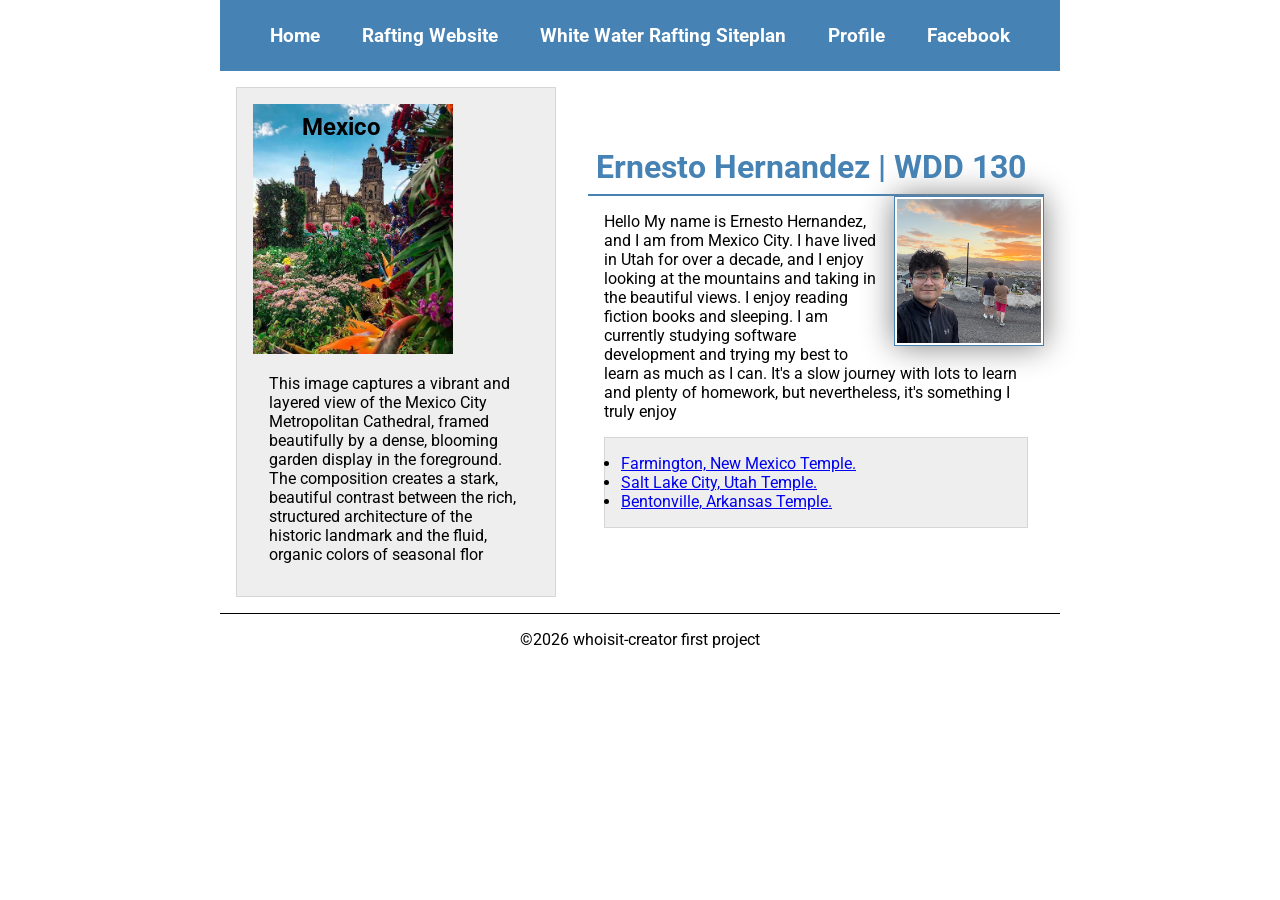
<file: index.html>
<!--november 19 2026-->
<!DOCTYPE html>
<html lang="en">

<head>
    <meta charset="UTF-8">
    <meta name="viewport" content="width=device-width, initial-scale=1.0">
    <title>Ernesto Hernandez | WDD 130</title>
    <meta name="description" content="Ernesto Hernandez BYU-IDAHO WDD 130 course home page">
    <meta name="author" content="Ernesto Hernandez">
    <link rel="stylesheet" href="styles/styles.css">
    <link rel="preconnect" href="https://fonts.googleapis.com">
    <link rel="preconnect" href="https://fonts.gstatic.com" crossorigin>
    <link href="https://fonts.googleapis.com/css2?family=Roboto:ital,wght@0,100..900;1,100..900&display=swap" rel="stylesheet">
</head>

<body>
    <header>
        <nav>
            <a href="#">Home</a>
            <a href="wwr/">Rafting Website</a>
            <a href="wwr/site-plan-rafting.html">White Water Rafting Siteplan</a>
            <a href="https://linkedin.com">Profile</a>
            <a href="https://facebook.com">Facebook</a>
        </nav>
    </header>
    <div class="grid">
        <main>
            <h1>Ernesto Hernandez | WDD 130</h1>
            <img src="images/profile.png" alt="Ernesto Profile picture" width="200">
            <p> Hello My name is Ernesto Hernandez, and I am from Mexico City. I have lived in Utah for over a decade, and I enjoy looking at the mountains and taking in the beautiful views.
                I enjoy reading fiction books and sleeping. I am currently studying software development and trying my best to learn as much as I can. It's a slow journey with lots to learn and plenty of homework, but nevertheless, it's something I truly enjoy </p>
            <ul class="box">
                <li><a href="https://www.churchofjesuschrist.org/imgs/5iz30fn5yrwi4ek01afs09wzqqcdw7cwcyi4e7ps/full/800%2C/0/default?lang=eng" target="_blank">Farmington, New Mexico Temple.</a></li>
                <li><a href="https://www.churchofjesuschrist.org/imgs/aaf9c7f871f9a429c83219d396c80e6fbd622a78/full/%21500%2C/0/default" target="_blank">Salt Lake City, Utah Temple.</a></li>
                <li><a href="https://images-us-prod.cms.commerce.dynamics.com/cms/api/fswvqbgntk/imageFileData/search?fileName=/Products%2FPI85086982_000_001.png&fallback=/Products/PI85086982_000_001.jpg,/Products/PI85086982_000_001.png,/Products/PI85086982_000_001.webp&w=240&h=240&m=6&cropfocalregion=true" target="_blank">Bentonville, Arkansas Temple.</a></li>
            </ul>
        </main>
        <aside class="box">
            <h2>Mexico</h2>
            <img src="images/image.jpg" alt="Mexico city" width="200">
            <p>This image captures a vibrant and layered view of the Mexico City Metropolitan Cathedral,
                framed beautifully by a dense, blooming garden display in the foreground.
                The composition creates a stark, beautiful contrast between the rich,
                structured architecture of the historic landmark and the fluid, organic colors of seasonal flor
            </p>
        </aside>
    </div>
    <footer>
        <p>©2026 whoisit-creator first project</p>
    </footer>
</body>

</html>
</file>
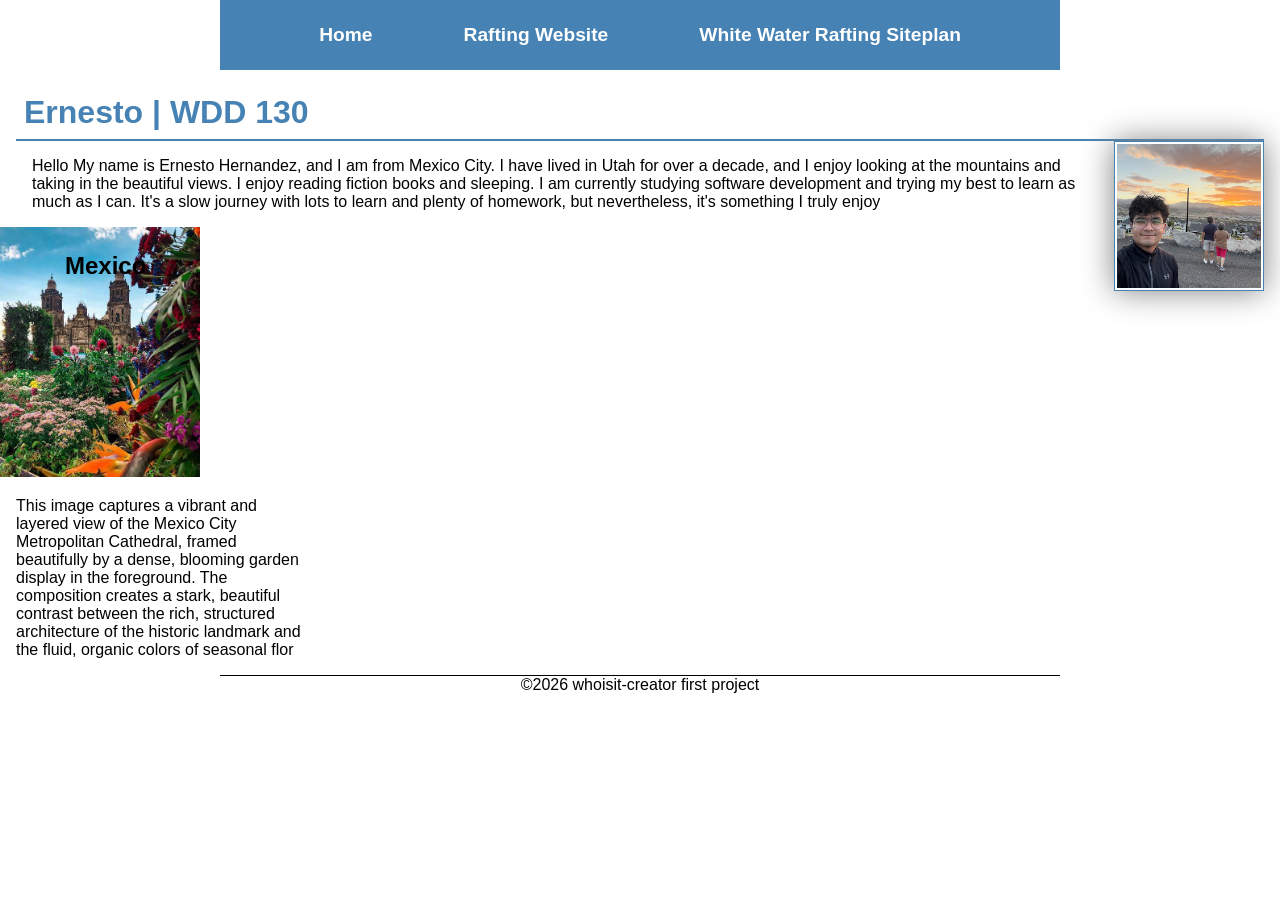
<file: week1-page1.html>
<!DOCTYPE html>
<html lang="en">

<head>
    <meta charset="UTF-8">
    <meta name="viewport" content="width=device-width, initial-scale=1.0">
    <title>Ernesto Hernandez | WDD 130</title>
    <meta name="description" content="Ernesto Hernandez BYU-IDAHO WDD 130 course home page">
    <meta name="author" content="Ernesto Hernandez">
    <link rel="stylesheet" href="styles/styles.css">
</head>

<body>
    <header>
        <nav>
            <a href="#">Home</a>
            <a href="wwr/">Rafting Website</a>
            <a href="wwr/site-plan-rafting.html">White Water Rafting Siteplan</a>
        </nav>
    </header>
    <main>
        <h1>Ernesto | WDD 130</h1>
        <img src="images/profile.png" alt="Ernesto Profile picture" width="200">
        <p> Hello My name is Ernesto Hernandez, and I am from Mexico City. I have lived in Utah for over a decade, and I enjoy looking at the mountains and taking in the beautiful views.
            I enjoy reading fiction books and sleeping. I am currently studying software development and trying my best to learn as much as I can. It's a slow journey with lots to learn and plenty of homework, but nevertheless, it's something I truly enjoy </p>
    </main>
    <aside>
        <h2>Mexico</h2>
        <img src="images/image.jpg" alt="Mexico city" width="200">
        <p>This image captures a vibrant and layered view of the Mexico City Metropolitan Cathedral,
            framed beautifully by a dense, blooming garden display in the foreground.
            The composition creates a stark, beautiful contrast between the rich,
            structured architecture of the historic landmark and the fluid, organic colors of seasonal flor</p>
    </aside>
    <footer>©2026 whoisit-creator first project</footer>
</body>

</html>
</file>
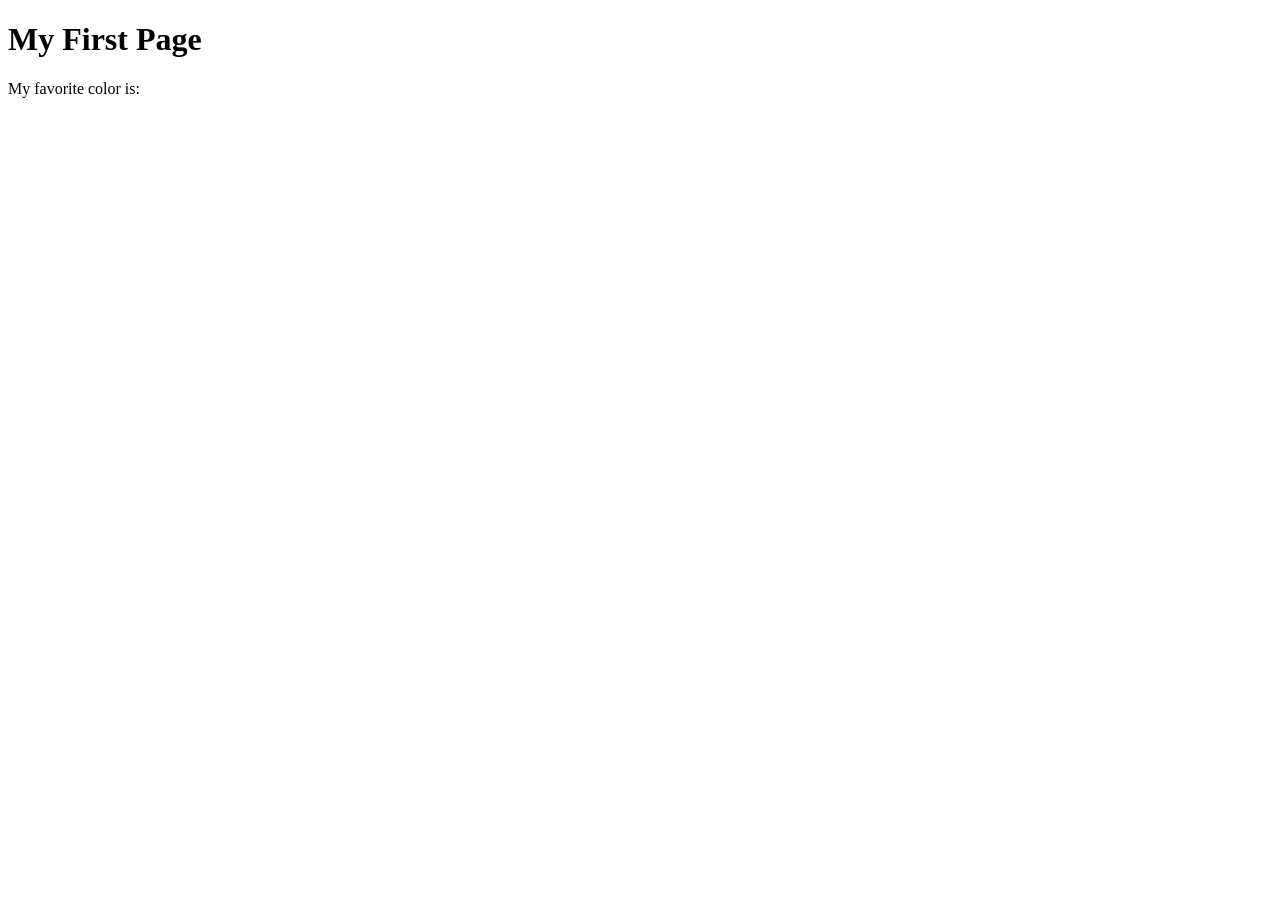
<file: week01/first-page.html>
<!DOCTYPE html>
<html lang="en">

<head>
    <meta charset="UTF-8">
    <meta name="viewport" content="width=device-width, initial-scale=1.0">
    <title>My First Page</title>
</head>

<body>
    <h1>My First Page</h1>
    <p>My favorite color is: </p>
</body>

</html>
</file>
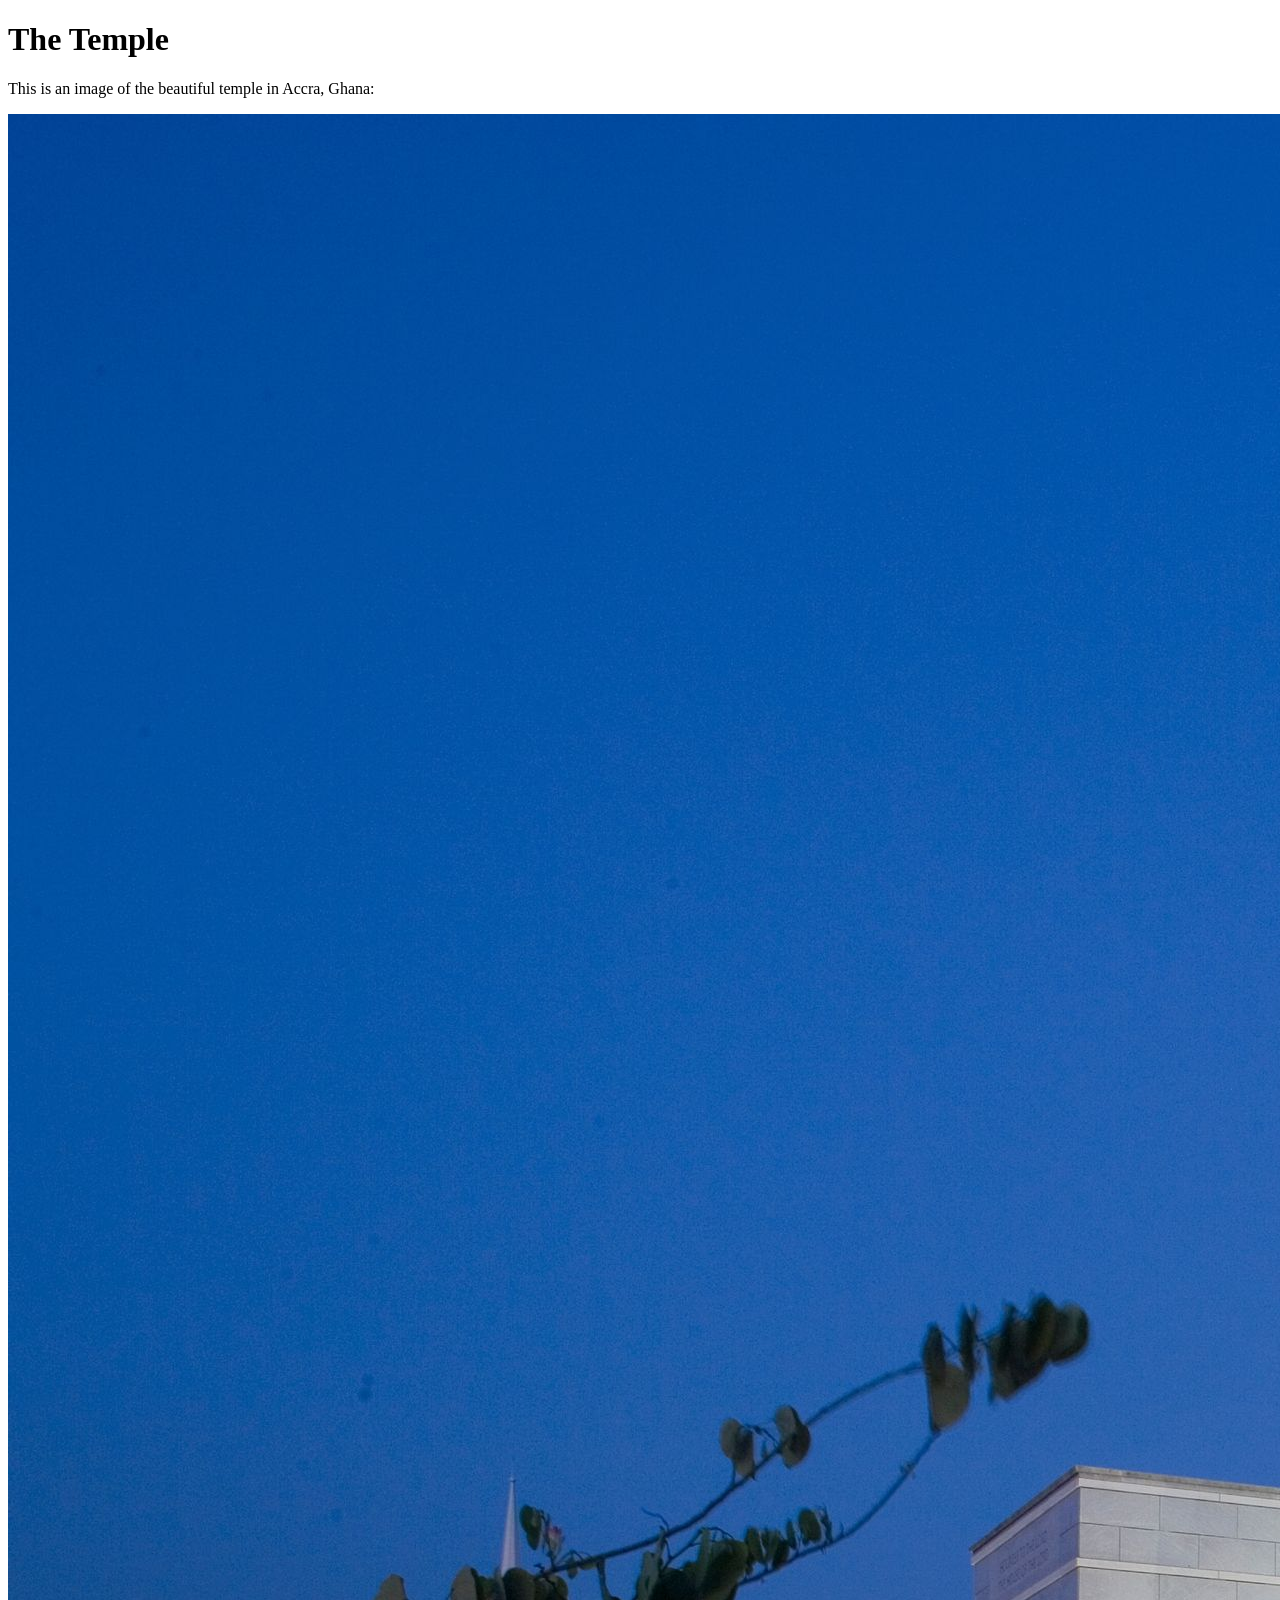
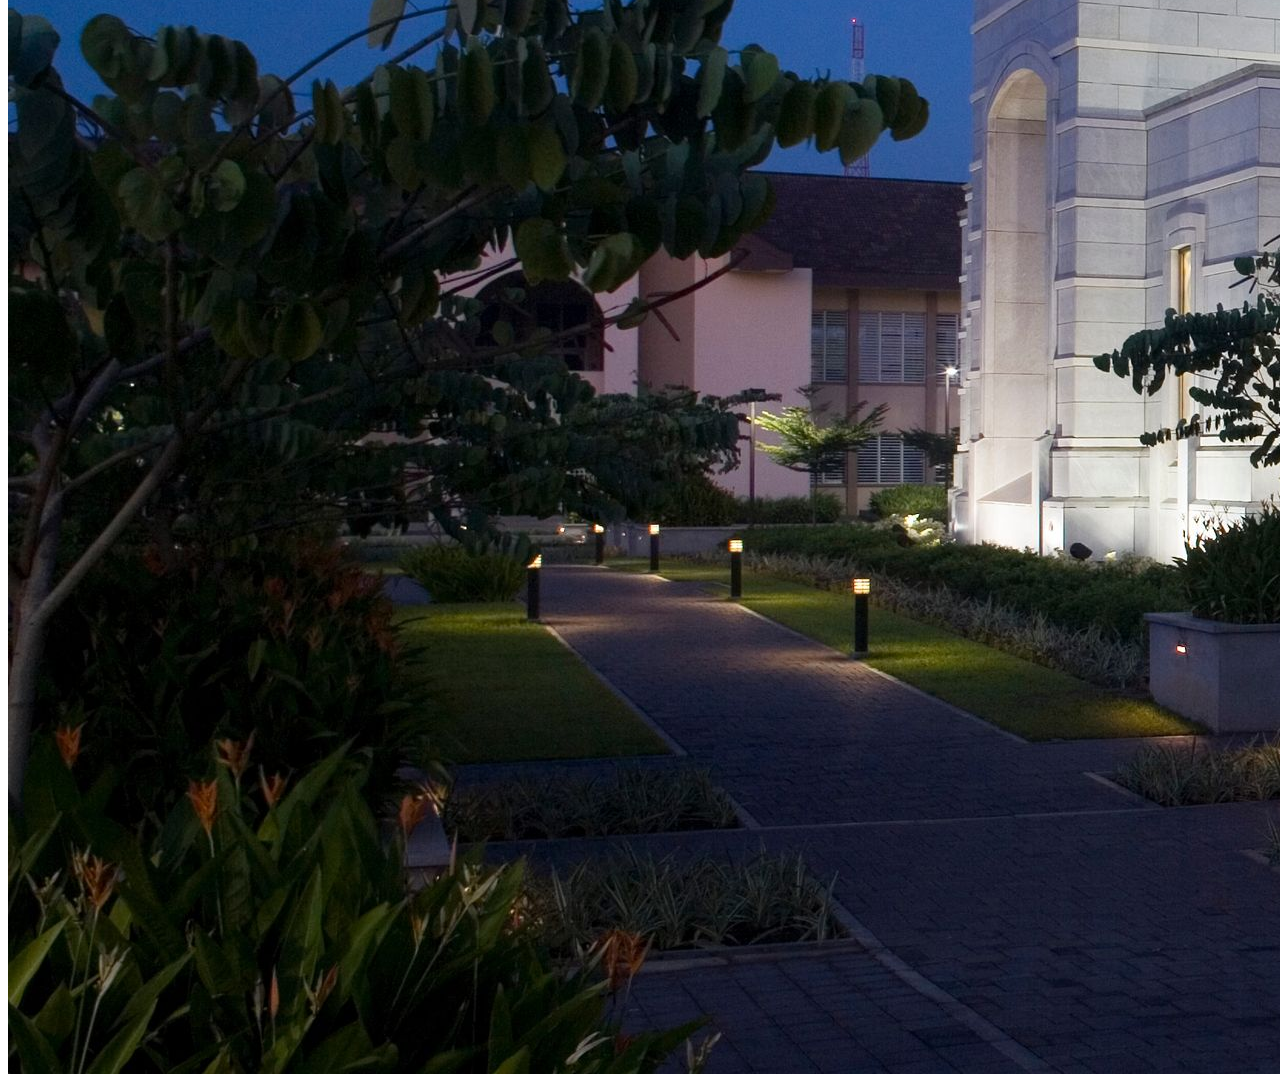
<file: week01/images.html>
<!DOCTYPE html>
<html lang="en">

<head>
    <meta charset="UTF-8">
    <meta name="viewport" content="width=device-width, initial-scale=1.0">
    <title>Temple Image</title>
</head>

<body>
    <h1>The Temple</h1>
    <p>This is an image of the beautiful temple in Accra, Ghana:</p>
    <img src="images/temple-large.jpeg" alt="The Accra Ghana Temple">

</body>

</html>
</file>
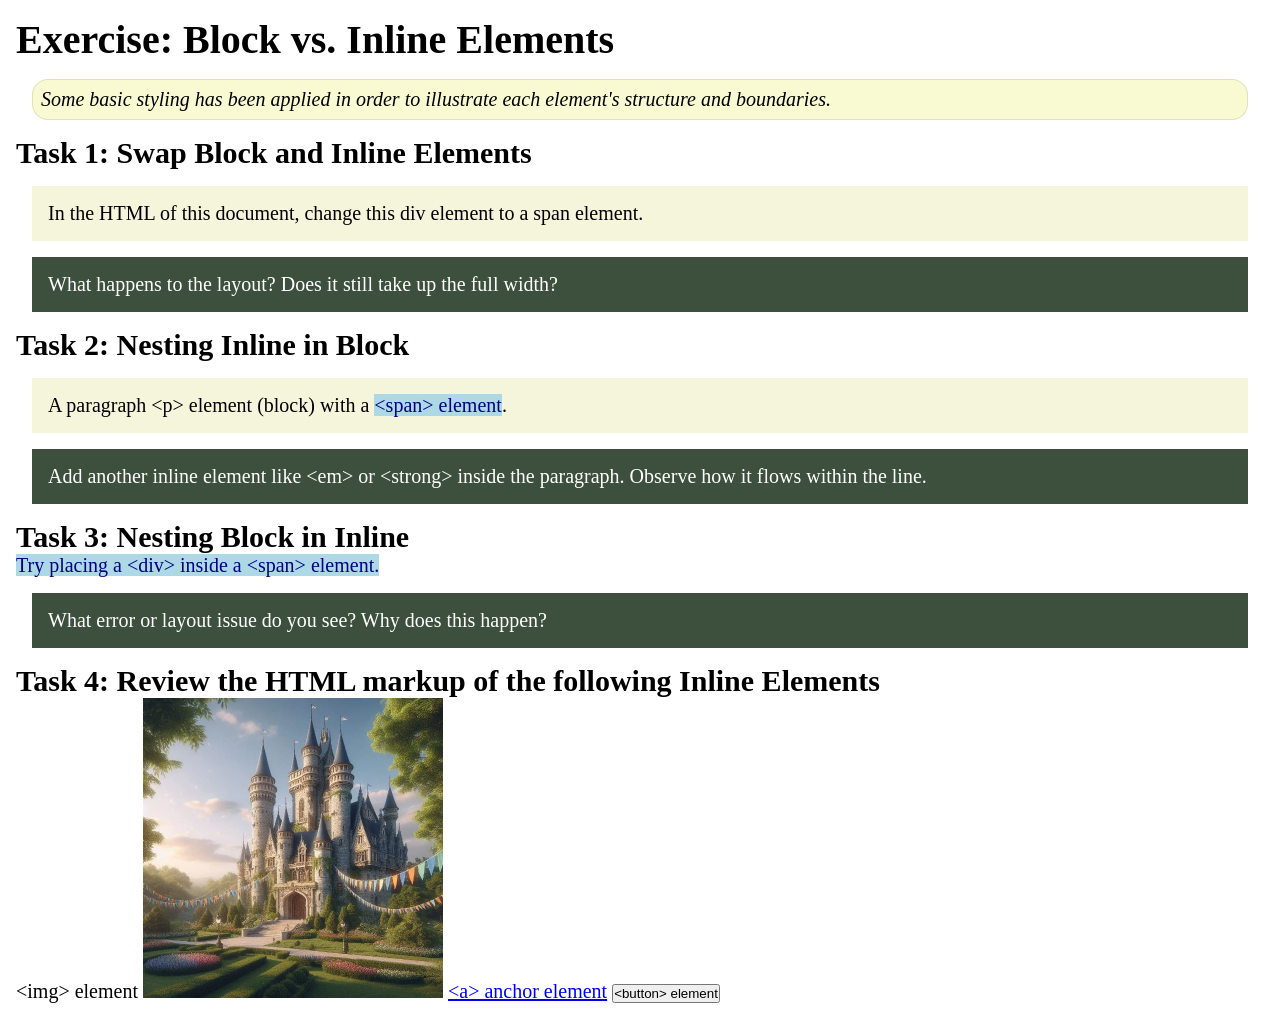
<file: week02/block-vs-inline.html>
<!DOCTYPE html>
<html lang="en">

<head>
    <meta charset="UTF-8">
    <meta name="viewport" content="width=device-width, initial-scale=1.0">
    <title>Exercise: Block vs. Inline Elements</title>
    <link rel="stylesheet" href="styles/block-vs-inline.css">
</head>

<body>
    <main>
        <h1>Exercise: Block vs. Inline Elements</h1>
        <p class="note">Some basic styling has been applied in order to illustrate each element's structure and boundaries.</p>

        <h2>Task 1: Swap Block and Inline Elements</h2>
        <div>In the HTML of this document, change this div element to a span element.</div>

        <p class="question">What happens to the layout? Does it still take up the full width?</p>

        <h2>Task 2: Nesting Inline in Block</h2>
        <p>A paragraph &lt;p&gt; element (block) with a <span>&lt;span&gt; element</span>.</p>
        <p class="question">Add another inline element like &lt;em&gt; or &lt;strong&gt; inside the paragraph. Observe how it flows within the line.</p>

        <h2>Task 3: Nesting Block in Inline</h2>
        <span>Try placing a &lt;div&gt; inside a &lt;span&gt; element.</span>
        <p class="question">What error or layout issue do you see? Why does this happen?</p>

        <h2>Task 4: Review the HTML markup of the following Inline Elements</h2>
        &lt;img&gt; element
        <img src="images/castle.webp" alt="placeholder image (images are inline)" width="300" height="300">
        <a href="https://churchofjesuschrist.org">&lt;a&gt; anchor element</a>
        <button type="button">&lt;button&gt; element</button>
    </main>
</body>

</html>
</file>
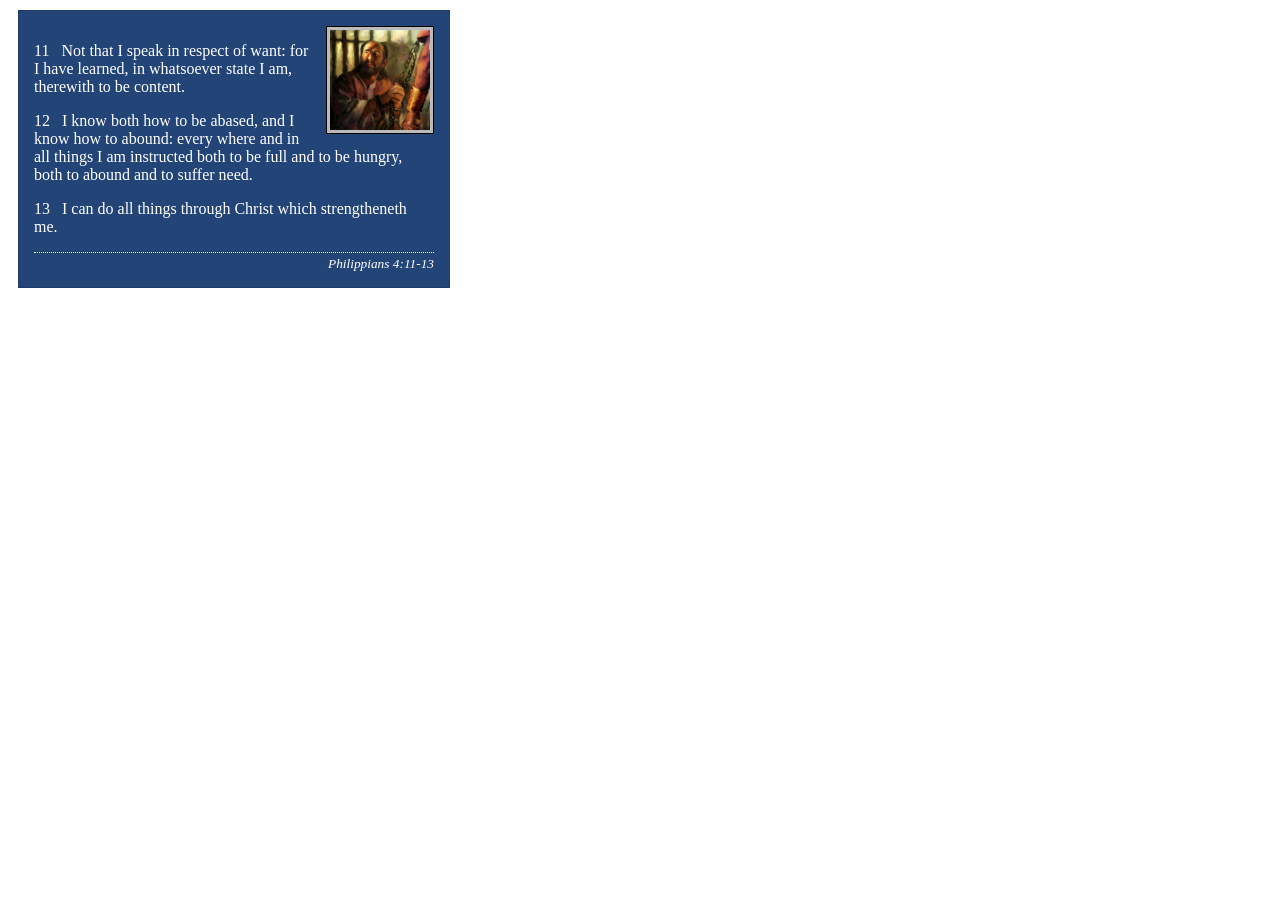
<file: week02/box-model-solution.html>
<!DOCTYPE html>
<html lang="en">

<head>
    <meta charset="UTF-8">
    <meta name="viewport" content="width=device-width, initial-scale=1.0">
    <title>Box Model Activity</title>
    <link rel="stylesheet" href="styles/box-model-solution.css">
</head>

<body>
    <main>
        <div class="callout">
            <img src="images/apostle-paul-imprisoned.webp" alt="Paul the Apostle - Imprisoned in Rome" width="200" height="200">
            <blockquote>
                <p>11 &nbsp; Not that I speak in respect of want: for I have learned, in whatsoever state I am, therewith to be content.</p>
                <p>12 &nbsp; I know both how to be abased, and I know how to abound: every where and in all things I am instructed both to be full and to be hungry, both to abound and to suffer need.</p>
                <p>13 &nbsp; I can do all things through Christ which strengtheneth me.</p>
            </blockquote>
            <cite>Philippians 4:11-13</cite>
        </div>
    </main>
</body>

</html>
</file>
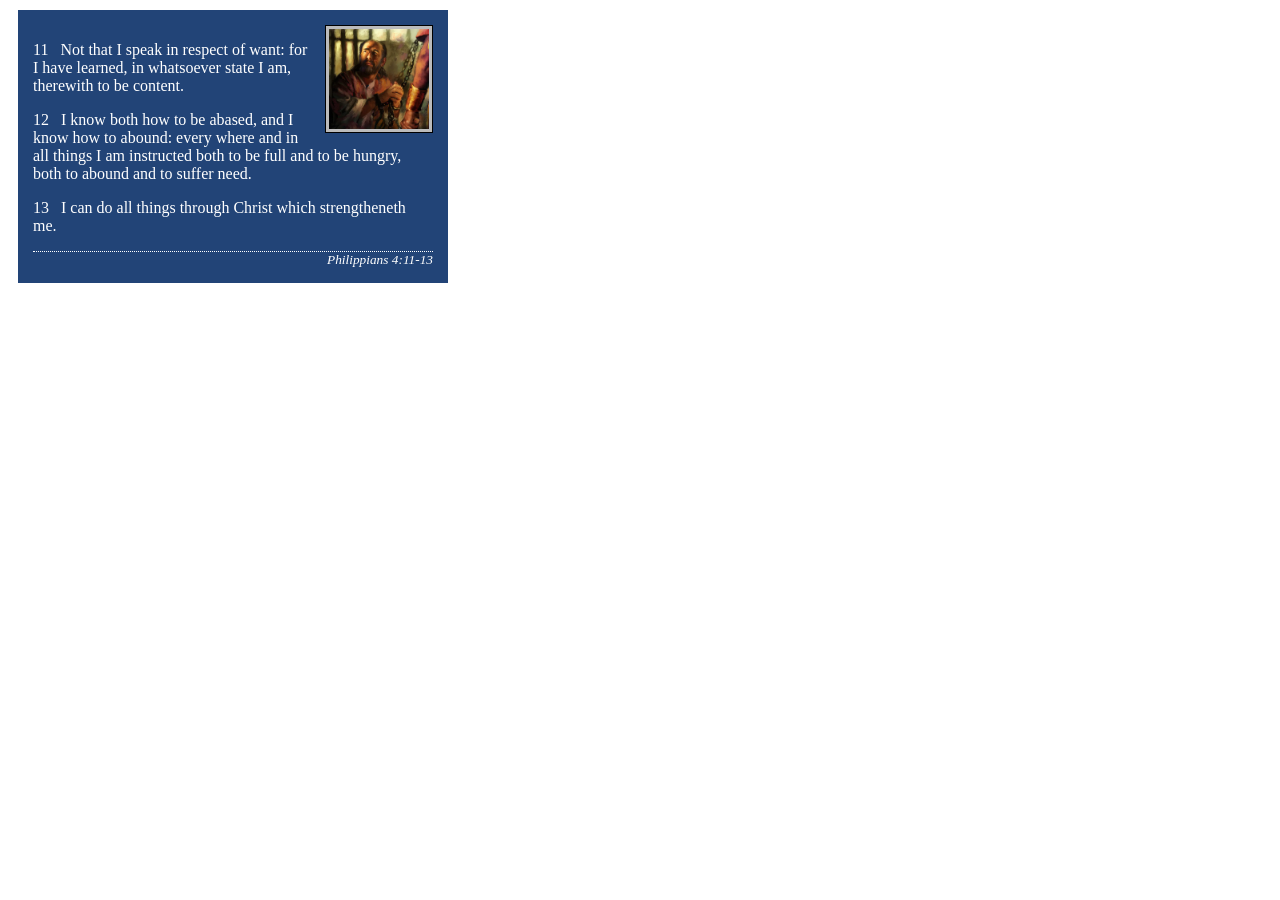
<file: week02/box-model.html>
<!DOCTYPE html>
<html lang="en">

<head>
    <meta charset="UTF-8">
    <meta name="viewport" content="width=device-width, initial-scale=1.0">
    <title>Box Model Activity</title>
    <link rel="stylesheet" href="styles/box-model.css">
</head>

<body>
    <main>
        <div class="callout">
            <img src="images/apostle-paul-imprisoned.webp" alt="Paul the Apostle - Imprisoned in Rome" width="200" height="200">
            <blockquote>
                <p>11 &nbsp; Not that I speak in respect of want: for I have learned, in whatsoever state I am, therewith to be content.</p>
                <p>12 &nbsp; I know both how to be abased, and I know how to abound: every where and in all things I am instructed both to be full and to be hungry, both to abound and to suffer need.</p>
                <p>13 &nbsp; I can do all things through Christ which strengtheneth me.</p>
            </blockquote>
            <cite>Philippians 4:11-13</cite>
        </div>
    </main>
</body>

</html>
</file>
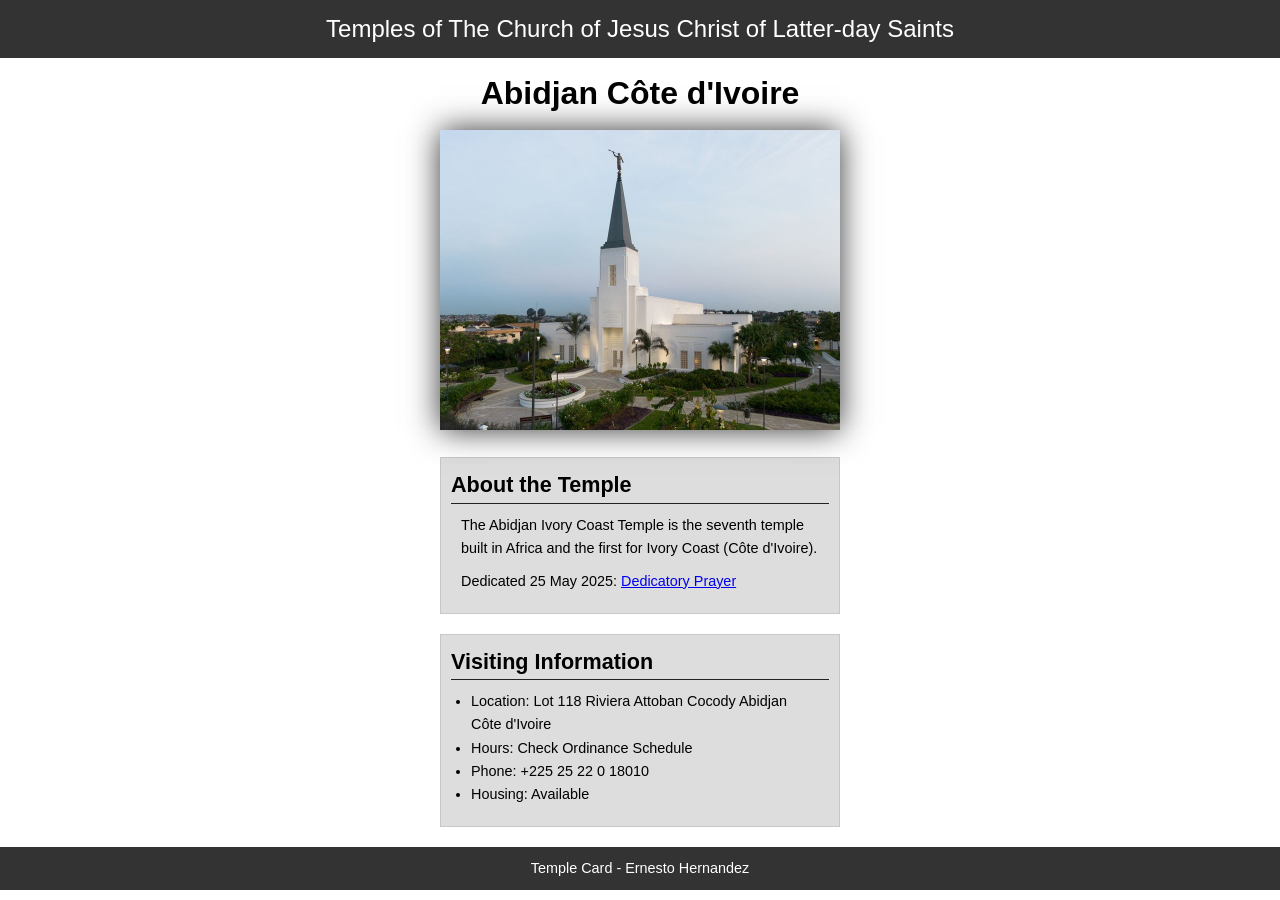
<file: week02/temple.html>
<!DOCTYPE html>
<html lang="en">

<head>
    <meta charset="UTF-8">
    <meta name="viewport" content="width=device-width, initial-scale=1.0">
    <title>Temple Card - Abidjan Côte d'Ivoire</title>
    <link rel="stylesheet" href="styles/temple.css">
</head>

<body>
    <header>
        <p>Temples of The Church of Jesus Christ of Latter-day Saints</p>
    </header>
    <main>
        <h1>Abidjan Côte d'Ivoire</h1>
        <picture>
            <img src="images/abidjan-ivory-coast.jpeg" alt="Abidjan Côte d'Ivoire Temple">
        </picture>
        <section>
            <h2>About the Temple</h2>
            <p>The Abidjan Ivory Coast Temple is the seventh temple built in Africa and the first for Ivory Coast (Côte d'Ivoire).</p>
            <p>Dedicated 25 May 2025: <a href="https://www.churchofjesuschrist.org/temples/dedicatory-prayer/abidjan-ivory-coast-temple/2025-05-25?lang=eng" target="_blank" rel="noopener noreferrer">Dedicatory Prayer</a></p>
        </section>
        <section>
            <h2>Visiting Information</h2>
            <ul>
                <li>Location: Lot 118 Riviera Attoban Cocody Abidjan Côte d'Ivoire</li>
                <li>Hours: Check Ordinance Schedule</li>
                <li>Phone: +225 25 22 0 18010</li>
                <li>Housing: Available</li>
            </ul>
        </section>
    </main>
    <footer>
        <p>Temple Card - Ernesto Hernandez</p>
    </footer>
</body>

</html>
</file>
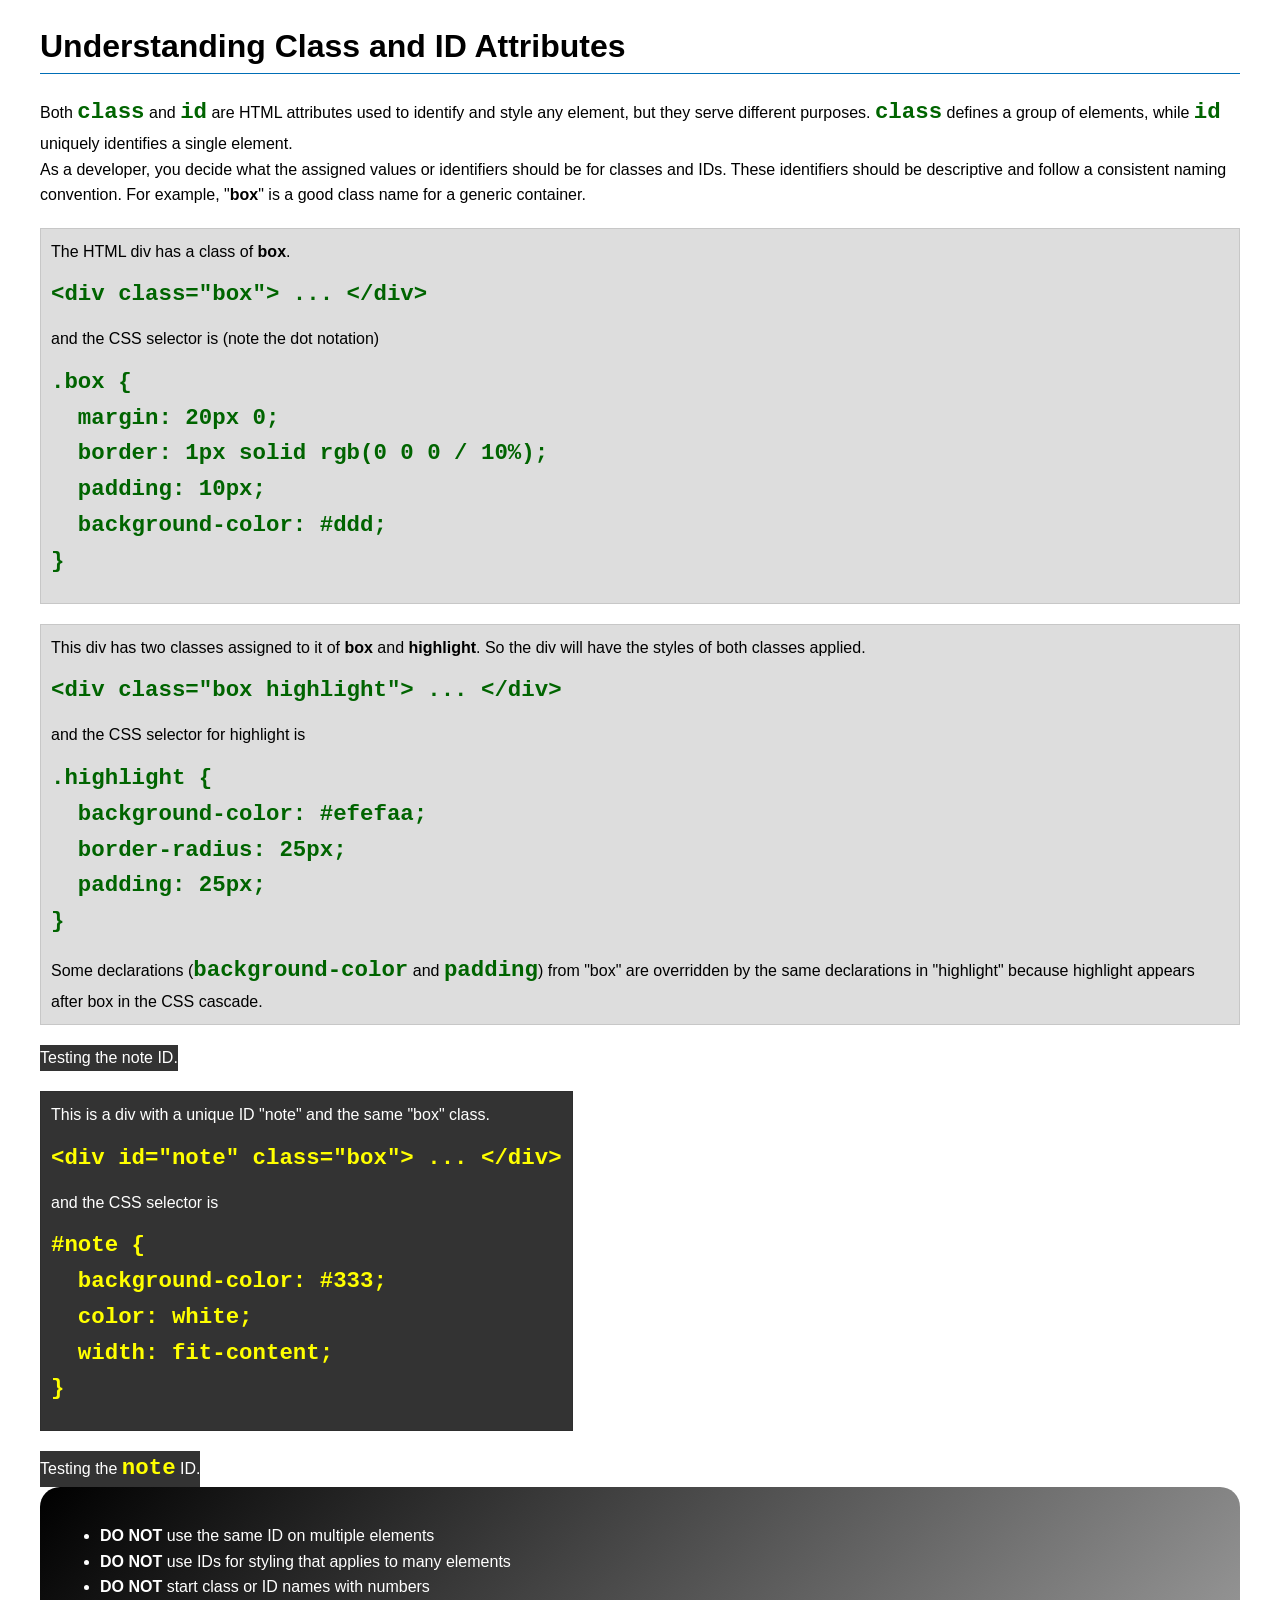
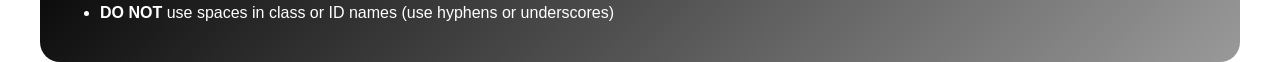
<file: week03/class-and-id.html>
<!DOCTYPE html>
<html lang="en">

<head>
    <meta charset="UTF-8">
    <meta name="viewport" content="width=device-width, initial-scale=1.0">
    <title>Class vs ID Attributes</title>
    <link rel="stylesheet" href="styles/class-and-id.css">
</head>

<body>
    <h1>Understanding Class and ID Attributes</h1>
    <p>Both <code>class</code> and <code>id</code> are HTML attributes used to identify and style any element, but they serve different purposes. <code>class</code> defines a group of elements, while <code>id</code> uniquely identifies a single element.</p>
    <p>As a developer, you decide what the assigned values or identifiers should be for classes and IDs. These identifiers should be descriptive and follow a consistent naming convention. For example, "<strong>box</strong>" is a good class name for a generic container.</p>
    <div class="box">
        <p>The HTML div has a class of <strong>box</strong>.</p>
        <pre><code class="html">&lt;div class="box"&gt; ... &lt;/div&gt;</code></pre>
        and the CSS selector is (note the dot notation)
        <pre><code class="css">.box {
  margin: 20px 0;
  border: 1px solid rgb(0 0 0 / 10%);
  padding: 10px;
  background-color: #ddd; 
}</code></pre>
    </div>


    <div class="box">
        <p>This div has two classes assigned to it of <strong>box</strong> and <strong>highlight</strong>. So the div will have the styles of both classes applied.</p>
        <pre><code class="html">&lt;div class="box highlight"&gt; ... &lt;/div&gt;</code></pre>
        and the CSS selector for highlight is
        <pre><code class="css">.highlight {
  background-color: #efefaa;
  border-radius: 25px;
  padding: 25px;
}</code></pre>
        <p>Some declarations (<code>background-color</code> and <code>padding</code>) from "box" are overridden by the same declarations in "highlight" because highlight appears after box in the CSS cascade.</p>
    </div>

    <div id="note">
        <p>Testing the note ID.</p>
    </div>

    <div id="note" class="box">
        <p>This is a div with a unique ID "note" and the same "box" class.</p>
        <pre><code class="html">&lt;div id="note" class="box"&gt; ... &lt;/div&gt;</code></pre>
        and the CSS selector is
        <pre><code class="css">#note {
  background-color: #333;
  color: white;
  width: fit-content;
}</code></pre>
    </div>

    <div id="note">
        <p>Testing the <code>note</code> ID.</p>
    </div>

    <section id="best-practice">
        <ul>
            <li><strong>DO NOT</strong> use the same ID on multiple elements</li>
            <li><strong>DO NOT</strong> use IDs for styling that applies to many elements</li>
            <li><strong>DO NOT</strong> start class or ID names with numbers</li>
            <li><strong>DO NOT</strong> use spaces in class or ID names (use hyphens or underscores)</li>
        </ul>
    </section>

</body>

</html>
</file>
<file: styles/styles.css>
* {
    margin: 0;
    padding: 0;
    box-sizing: border-box;
}

body {
    font-size: 16px;
    font-family: roboto, arial, sans-serif;
}

nav {
    background-color: steelblue;
    padding: 1rem;
    display: flex;
    justify-content: space-evenly;
    align-items: center;
}

nav a {
    display: block;
    padding: 0.5rem;
    text-decoration: none;
    font-size: 1.2rem;
    font-weight: 700;
    color: #fff
}

h1 {
    color: steelblue;
    padding: .5rem;
    border-bottom: 2px solid steelblue;
}

.grid {
    display: grid;
    align-items: center;
}

main {
    grid-column: 2/3;
    margin: 1rem;
}

aside {
    width: 20rem;
    position: relative;
    grid-column: 1/2;
    grid-row: 1/2;
}

main img {
    width: 150px;
    height: auto;
    border: 1px solid steelblue;
    padding: 2px;
    box-shadow: 0 0 30px gray;
    float: right;
    margin: 0 0 1rem 1rem;
}

p {
    margin: 1rem;
}

aside img {
    width: 200px;
    height: auto;
}

aside h2 {
    position: absolute;
    top: 25px;
    left: 65px;
}

footer {
    margin-top: 1em;
    border-top: 1px solid #000;
    text-align: center;
}

/* Class Selectors */
.box {
    margin: 1rem;
    border: 1px solid rgba(0, 0, 0, .1);
    padding: 1rem;
    background-color: #eee;
    color: #000;
}

.indent {
    padding-left: 2rem;
}

header,
.grid,
footer {
    max-width: 840px;
    margin: 0 auto;
}
</file>
<file: week02/styles/block-vs-inline.css>
* {
    margin: 0;
    padding: 0;
}

body {
    font-size: 20px;
    margin: 1rem;
}

p,
div {
    background-color: beige;
    margin: 1rem;
    padding: 1rem;
}

span {
    color: navy;
    background-color: lightblue;
}

code {
    margin: 0;
    padding: 0;
    color: green;
    font-size: 1.2rem;
}

.note {
    font-style: italic;
    background-color: lightgoldenrodyellow;
    border-radius: 1rem;
    border: 1px solid rgb(0 0 0 / 10%);
    margin: 1rem;
    padding: .5rem;
}

.question {
    background-color: #3d503d;
    color: #fff;
}
</file>
<file: week02/styles/box-model-solution.css>
.callout {
    max-width: 400px;
    margin: 10px;
    border: 1px solid rgb(0 0 0 / 10%);
    padding: 15px;
    background-color: #247;
    color: #fff;
}

.callout img {
    float: right;
    margin: 0 0 10px 15px;
    border: 1px solid #000;
    padding: 3px;
    background-color: #bbb;
    width: 100px;
    height: auto;
}

blockquote {
    margin: 0;
}

cite {
    display: block;
    border-top: 1px dotted #fff;
    padding-top: 3px;
    text-align: right;
    font-size: smaller;
}
</file>
<file: week02/styles/box-model.css>
.callout {
    max-width: 400px;
    margin: 10px;
    border: 1px solid rgb (0 0 0 / 0.1);
    padding: 15px;
    background-color: #247;
    color: #fff;
}

.callout img {
    float: right;
    margin: 0 0 10px 15px;
    border: 1px solid #000;
    padding: 3px;
    background-color: #bbb;
    width: 100px;
    height: auto;
}

blockquote {
    margin: 0;
}

cite {
    display: block;
    border-top: 1px dotted #fff;
    text-align: right;
    font-size: smaller;
}
</file>
<file: week02/styles/temple.css>
* {
    margin: 0;
    padding: 0;
}

body {
    font-family: Arial, Helvetica, sans-serif;
    line-height: 1.6;
}

header,
footer {
    background-color: #333;
    color: #fff;
    padding: 10px;
    text-align: center;
    font-size: 1.5rem;

}

main {
    width: 400px;
    margin: 0 auto;
}

h1 {
    margin: 10px;
    text-align: center;
}

h2 {
    border-bottom: 1px solid #222;
}

img {
    width: 100%;
    height: auto;
    box-shadow: 0 0 30px #333;
}

section {
    margin: 20px 0;
    border: 1px solid rgb(0 0 0 / 10%);
    padding: 10px;
    background-color: #ddd;
    font-size: .9rem;
}

section p {
    margin: 10px;
}

ul {
    margin: 10px 20px;
}

footer {
    font-size: .9rem;
}
</file>
<file: week03/styles/class-and-id.css>
body {
    font-family: Arial, sans-serif;
    line-height: 1.6;
    margin: 0;
    padding: 0 40px;
}

h1 {
    border-bottom: 1px solid rgb(0 110 182);
    padding-bottom: 0;
}

p {
    margin: 0;
}

code {
    color: darkgreen;
    font-weight: 700;
    font-size: 1.4rem;
}

/* Class examples - can be reused */
.box {
    margin: 20px 0;
    border: 1px solid rgb(0 0 0 / 10%);
    padding: 10px;
    background-color: #ddd;
    /* this is shorthand for #dddddd */
}

.highlight {
    background-color: #efefaa;
    border-radius: 25px;
    padding: 25px;
}

/* ID examples - should be unique */

#note {
    background-color: #333;
    color: white;
    width: fit-content;
}

#note code {
    color: yellow;
}

#best-practice {
    background: linear-gradient(135deg, #000 0%, #999 100%);
    color: white;
    border-radius: 20px;
    padding: 20px;
}
</file>
